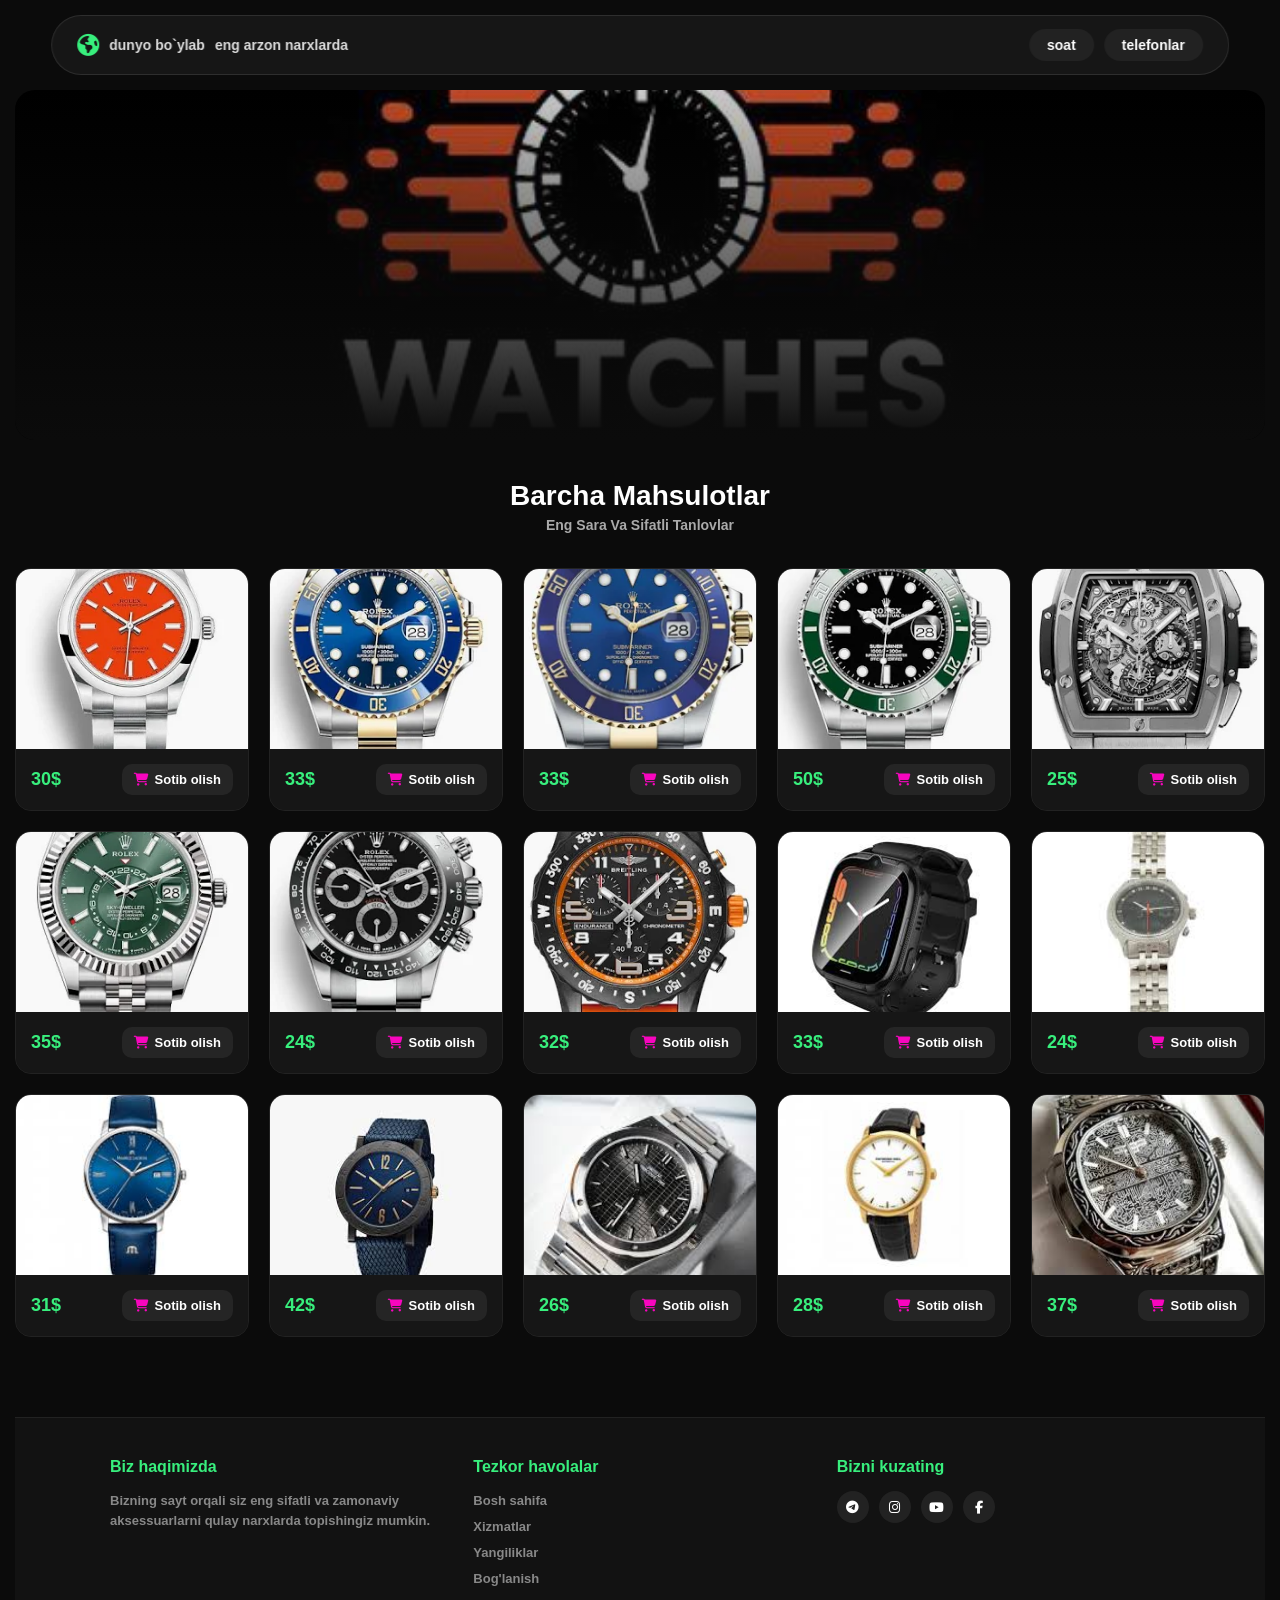
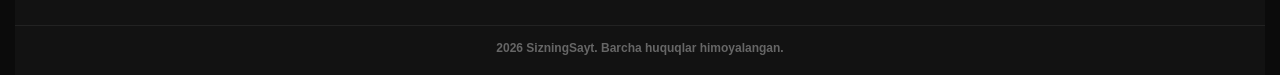
<file: index.html>
<!DOCTYPE html>
<html lang="uz">
<head>
    <meta charset="UTF-8">
    <meta name="viewport" content="width=device-width, initial-scale=1.0">
    <title>SOATLAR VA AKSESSUARLAR</title>
    <link rel="stylesheet" href="style.css">
    <link rel="stylesheet" href="https://cdnjs.cloudflare.com/ajax/libs/font-awesome/6.4.0/css/all.min.css">
</head>
<body>
    <div class="container">

        <header class="navbar">
            <div class="nav-brand">
                <i class="fa-solid fa-earth-americas brand-icon"></i>
                <span class="brand-text-1">dunyo bo`ylab</span>
                <span class="brand-text-2">eng arzon narxlarda</span>
            </div>
            <nav class="nav-links">
                <a href="./indx.html" class="nav-btn active">soat</a>
                <a href="./telefon.html" class="nav-btn">telefonlar</a>
            </nav>
        </header>

        <section class="hero-section">
            <div class="hero-slider-bg"></div>
        </section>

        <main class="shop-section">
            <div class="section-title">
                <h2>Barcha Mahsulotlar</h2>
                <p>Eng Sara Va Sifatli Tanlovlar</p>
            </div>

            <div class="products-grid">
                
                <div class="product-card">
                    <div class="product-img-box">
                        <img src="./rasmlar/shopping.webp" alt="Soat">
                    </div>
                    <div class="product-info">
                        <span class="product-price">30$</span>
                        <button class="buy-btn" onclick="openModal('modal-1')">
                            <i class="fa-solid fa-cart-shopping"></i> Sotib olish
                        </button>
                    </div>
                    <div id="modal-1" class="custom-modal">
                        <div class="modal-card">
                            <span class="close-btn" onclick="closeModal('modal-1')">&times;</span>
                            <img src="./rasmlar/shopping.webp" alt="Soat">
                            <p>Bu soatimizning rangi ajib rangda, remishogi qalin, chidamli va haqiqiy temirdan yasalgan.</p>
                        </div>
                    </div>
                </div>

                <div class="product-card">
                    <div class="product-img-box">
                        <img src="./rasmlar/Без названия (1).webp" alt="Soat">
                    </div>
                    <div class="product-info">
                        <span class="product-price">33$</span>
                        <button class="buy-btn" onclick="openModal('modal-2')">
                            <i class="fa-solid fa-cart-shopping"></i> Sotib olish
                        </button>
                    </div>
                    <div id="modal-2" class="custom-modal">
                        <div class="modal-card">
                            <span class="close-btn" onclick="closeModal('modal-2')">&times;</span>
                            <img src="./rasmlar/Без названия (1).webp" alt="Soat">
                            <p>Klassik dizaynga ega o'ta chidamli va zamonaviy qo'l soati.</p>
                        </div>
                    </div>
                </div>

                <div class="product-card">
                    <div class="product-img-box">
                        <img src="./rasmlar/Без названия (2).webp" alt="Soat">
                    </div>
                    <div class="product-info">
                        <span class="product-price">33$</span>
                        <button class="buy-btn" onclick="openModal('modal-3')">
                            <i class="fa-solid fa-cart-shopping"></i> Sotib olish
                        </button>
                    </div>
                    <div id="modal-3" class="custom-modal">
                        <div class="modal-card">
                            <span class="close-btn" onclick="closeModal('modal-3')">&times;</span>
                            <img src="./rasmlar/Без названия (2).webp" alt="Soat">
                            <p>Suv o'tkazmaydigan zamonaviy va yoshlarbop qo'l soati.</p>
                        </div>
                    </div>
                </div>

                <div class="product-card">
                    <div class="product-img-box">
                        <img src="./rasmlar/Без названия (3).webp" alt="Soat">
                    </div>
                    <div class="product-info">
                        <span class="product-price">50$</span>
                        <button class="buy-btn" onclick="openModal('modal-4')">
                            <i class="fa-solid fa-cart-shopping"></i> Sotib olish
                        </button>
                    </div>
                    <div id="modal-4" class="custom-modal">
                        <div class="modal-card">
                            <span class="close-btn" onclick="closeModal('modal-4')">&times;</span>
                            <img src="./rasmlar/Без названия (3).webp" alt="Soat">
                            <p>Premium sinfdagi eksklyuziv va ko'rkam dizaynli soat.</p>
                        </div>
                    </div>
                </div>

                <div class="product-card">
                    <div class="product-img-box">
                        <img src="./rasmlar/Без названия (4).webp" alt="Soat">
                    </div>
                    <div class="product-info">
                        <span class="product-price">25$</span>
                        <button class="buy-btn" onclick="openModal('modal-5')">
                            <i class="fa-solid fa-cart-shopping"></i> Sotib olish
                        </button>
                    </div>
                    <div id="modal-5" class="custom-modal">
                        <div class="modal-card">
                            <span class="close-btn" onclick="closeModal('modal-5')">&times;</span>
                            <img src="./rasmlar/Без названия (4).webp" alt="Soat">
                            <p>Sohibkorlar va kundalik foydalanish uchun qulay tanlov.</p>
                        </div>
                    </div>
                </div>

                <div class="product-card">
                    <div class="product-img-box">
                        <img src="./rasmlar/Без названия (5).webp" alt="Soat">
                    </div>
                    <div class="product-info">
                        <span class="product-price">35$</span>
                        <button class="buy-btn" onclick="openModal('modal-6')">
                            <i class="fa-solid fa-cart-shopping"></i> Sotib olish
                        </button>
                    </div>
                    <div id="modal-6" class="custom-modal">
                        <div class="modal-card">
                            <span class="close-btn" onclick="closeModal('modal-6')">&times;</span>
                            <img src="./rasmlar/Без названия (5).webp" alt="Soat">
                            <p>Yorqin va o'ziga xos uslubga ega sifatli aksessuar.</p>
                        </div>
                    </div>
                </div>

                <div class="product-card">
                    <div class="product-img-box">
                        <img src="./rasmlar/Без названия (6).webp" alt="Soat">
                    </div>
                    <div class="product-info">
                        <span class="product-price">24$</span>
                        <button class="buy-btn" onclick="openModal('modal-7')">
                            <i class="fa-solid fa-cart-shopping"></i> Sotib olish
                        </button>
                    </div>
                    <div id="modal-7" class="custom-modal">
                        <div class="modal-card">
                            <span class="close-btn" onclick="closeModal('modal-7')">&times;</span>
                            <img src="./rasmlar/Без названия (6).webp" alt="Soat">
                            <p>Yengil va qo'lda bilinmaydigan qulay va mustahkam dizayn.</p>
                        </div>
                    </div>
                </div>

                <div class="product-card">
                    <div class="product-img-box">
                        <img src="./rasmlar/Без названия.webp" alt="Soat">
                    </div>
                    <div class="product-info">
                        <span class="product-price">32$</span>
                        <button class="buy-btn" onclick="openModal('modal-8')">
                            <i class="fa-solid fa-cart-shopping"></i> Sotib olish
                        </button>
                    </div>
                    <div id="modal-8" class="custom-modal">
                        <div class="modal-card">
                            <span class="close-btn" onclick="closeModal('modal-8')">&times;</span>
                            <img src="./rasmlar/Без названия.webp" alt="Soat">
                            <p>Hamyonbop va sifatli materialdan ishlangan zamonaviy soat.</p>
                        </div>
                    </div>
                </div>

                <div class="product-card">
                    <div class="product-img-box">
                        <img src="./rasmlar/images (1).jpg" alt="Soat">
                    </div>
                    <div class="product-info">
                        <span class="product-price">33$</span>
                        <button class="buy-btn" onclick="openModal('modal-9')">
                            <i class="fa-solid fa-cart-shopping"></i> Sotib olish
                        </button>
                    </div>
                    <div id="modal-9" class="custom-modal">
                        <div class="modal-card">
                            <span class="close-btn" onclick="closeModal('modal-9')">&times;</span>
                            <img src="./rasmlar/images (1).jpg" alt="Soat">
                            <p>Klassik qora tusdagi ishonchli mexanik qo'l soati.</p>
                        </div>
                    </div>
                </div>

                <div class="product-card">
                    <div class="product-img-box">
                        <img src="./rasmlar/images (2).jpg" alt="Soat">
                    </div>
                    <div class="product-info">
                        <span class="product-price">24$</span>
                        <button class="buy-btn" onclick="openModal('modal-10')">
                            <i class="fa-solid fa-cart-shopping"></i> Sotib olish
                        </button>
                    </div>
                    <div id="modal-10" class="custom-modal">
                        <div class="modal-card">
                            <span class="close-btn" onclick="closeModal('modal-10')">&times;</span>
                            <img src="./rasmlar/images (2).jpg" alt="Soat">
                            <p>Sport uslubini xush ko'ruvchilar uchun maxsus tanlov.</p>
                        </div>
                    </div>
                </div>

                <div class="product-card">
                    <div class="product-img-box">
                        <img src="./rasmlar/images (3).jpg" alt="Soat">
                    </div>
                    <div class="product-info">
                        <span class="product-price">31$</span>
                        <button class="buy-btn" onclick="openModal('modal-11')">
                            <i class="fa-solid fa-cart-shopping"></i> Sotib olish
                        </button>
                    </div>
                    <div id="modal-11" class="custom-modal">
                        <div class="modal-card">
                            <span class="close-btn" onclick="closeModal('modal-11')">&times;</span>
                            <img src="./rasmlar/images (3).jpg" alt="Soat">
                            <p>Chiroyli va yorqin ko'rinishga ega kundalik soat.</p>
                        </div>
                    </div>
                </div>

                <div class="product-card">
                    <div class="product-img-box">
                        <img src="./rasmlar/images (4).jpg" alt="Soat">
                    </div>
                    <div class="product-info">
                        <span class="product-price">42$</span>
                        <button class="buy-btn" onclick="openModal('modal-12')">
                            <i class="fa-solid fa-cart-shopping"></i> Sotib olish
                        </button>
                    </div>
                    <div id="modal-12" class="custom-modal">
                        <div class="modal-card">
                            <span class="close-btn" onclick="closeModal('modal-12')">&times;</span>
                            <img src="./rasmlar/images (4).jpg" alt="Soat">
                            <p>Hashamatli dizayn va yuqori chidamlilik uyg'unligi.</p>
                        </div>
                    </div>
                </div>

                <div class="product-card">
                    <div class="product-img-box">
                        <img src="./rasmlar/images (5).jpg" alt="Soat">
                    </div>
                    <div class="product-info">
                        <span class="product-price">26$</span>
                        <button class="buy-btn" onclick="openModal('modal-13')">
                            <i class="fa-solid fa-cart-shopping"></i> Sotib olish
                        </button>
                    </div>
                    <div id="modal-13" class="custom-modal">
                        <div class="modal-card">
                            <span class="close-btn" onclick="closeModal('modal-13')">&times;</span>
                            <img src="./rasmlar/images (5).jpg" alt="Soat">
                            <p>Minimalistik uslubdagi oddiy va qulay qo'l soati.</p>
                        </div>
                    </div>
                </div>

                <div class="product-card">
                    <div class="product-img-box">
                        <img src="./rasmlar/images.jpg" alt="Soat">
                    </div>
                    <div class="product-info">
                        <span class="product-price">28$</span>
                        <button class="buy-btn" onclick="openModal('modal-14')">
                            <i class="fa-solid fa-cart-shopping"></i> Sotib olish
                        </button>
                    </div>
                    <div id="modal-14" class="custom-modal">
                        <div class="modal-card">
                            <span class="close-btn" onclick="closeModal('modal-14')">&times;</span>
                            <img src="./rasmlar/images.jpg" alt="Soat">
                            <p>Mustahkam korpus va uzoq xizmat qiluvchi mexanizm.</p>
                        </div>
                    </div>
                </div>

                <div class="product-card">
                    <div class="product-img-box">
                        <img src="./rasmlar/images (6).jpg" alt="Soat">
                    </div>
                    <div class="product-info">
                        <span class="product-price">37$</span>
                        <button class="buy-btn" onclick="openModal('modal-15')">
                            <i class="fa-solid fa-cart-shopping"></i> Sotib olish
                        </button>
                    </div>
                    <div id="modal-15" class="custom-modal">
                        <div class="modal-card">
                            <span class="close-btn" onclick="closeModal('modal-15')">&times;</span>
                            <img src="./rasmlar/images (6).jpg" alt="Soat">
                            <p>Eng so'nggi trenddagi betakror va zamonaviy soat.</p>
                        </div>
                    </div>
                </div>

            </div>
        </main>

        <footer class="site-footer">
            <div class="footer-container">
                <div class="footer-col">
                    <h3>Biz haqimizda</h3>
                    <p>Bizning sayt orqali siz eng sifatli va zamonaviy aksessuarlarni qulay narxlarda topishingiz mumkin.</p>
                </div>
                <div class="footer-col">
                    <h3>Tezkor havolalar</h3>
                    <ul>
                        <li><a href="#">Bosh sahifa</a></li>
                        <li><a href="#">Xizmatlar</a></li>
                        <li><a href="#">Yangiliklar</a></li>
                        <li><a href="#">Bog'lanish</a></li>
                    </ul>
                </div>
                <div class="footer-col">
                    <h3>Bizni kuzating</h3>
                    <div class="social-icons">
                        <a href="#"><i class="fab fa-telegram-plane"></i></a>
                        <a href="#"><i class="fab fa-instagram"></i></a>
                        <a href="#"><i class="fab fa-youtube"></i></a>
                        <a href="#"><i class="fab fa-facebook-f"></i></a>
                    </div>
                </div>
            </div>
            <div class="footer-bottom">
                <p> 2026 SizningSayt. Barcha huquqlar himoyalangan.</p>
            </div>
        </footer>

    </div>

</body>
</html>
</file>
<file: style.css>
* {
    margin: 0;
    padding: 0;
    box-sizing: border-box;
    font-family: 'Segoe UI', Tahoma, Geneva, Verdana, sans-serif;
    font-weight: 600;
}

body {
    background-color: #0b0b0b;
    color: #ffffff;
}

.container {
    max-width: 1400px;
    margin: 0 auto;
    padding: 0 15px;
}

.navbar {
    position: fixed;
    top: 15px;
    left: 50%;
    transform: translateX(-50%);
    width: 92%;
    max-width: 1300px;
    height: 60px;
    background: rgba(25, 25, 25, 0.85);
    backdrop-filter: blur(10px);
    border: 1px solid rgba(255, 255, 255, 0.1);
    display: flex;
    align-items: center;
    justify-content: space-between;
    padding: 0 25px;
    border-radius: 30px;
    z-index: 1000;
}

.nav-brand {
    display: flex;
    align-items: center;
    gap: 10px;
}

.brand-icon {
    font-size: 22px;
    color: #38ef7d;
}

.brand-text-1, .brand-text-2 {
    font-size: 14px;
    color: #ddd;
}

.nav-links {
    display: flex;
    gap: 10px;
}

.nav-btn {
    text-decoration: none;
    color: #fff;
    padding: 8px 18px;
    border-radius: 20px;
    font-size: 14px;
    background: rgba(255, 255, 255, 0.05);
    transition: all 0.3s ease;
}

.nav-btn:hover {
    background: #38ef7d;
    color: #000;
}

.hero-section {
    width: 100%;
    height: 350px;
    background: url('rasmlar/photo_2026-03-27_19-27-28.jpg') center/cover no-repeat;
    border-radius: 20px;
    margin-top: 90px;
    position: relative;
    overflow: hidden;
}

.hero-slider-bg {
    width: 100%;
    height: 100%;
    background: linear-gradient(to bottom, rgba(0,0,0,0.2), rgba(11,11,11,1));
}

.shop-section {
    padding: 40px 0;
}

.section-title {
    text-align: center;
    margin-bottom: 35px;
}

.section-title h2 {
    font-size: 28px;
    color: #fff;
    margin-bottom: 5px;
}

.section-title p {
    font-size: 14px;
    color: #aaa;
}

.products-grid {
    display: grid;
    grid-template-columns: repeat(auto-fill, minmax(220px, 1fr));
    gap: 20px;
}

.product-card {
    background: #161616;
    border: 1px solid #222;
    border-radius: 16px;
    overflow: hidden;
    transition: transform 0.3s ease, border-color 0.3s ease;
    display: flex;
    flex-direction: column;
    justify-content: space-between;
}

.product-card:hover {
    transform: translateY(-5px);
    border: 2px solid #38ef7d;
}

.product-img-box {
    width: 100%;
    height: 180px;
    overflow: hidden;
    background: #1e1e1e;
    display: flex;
    align-items: center;
    justify-content: center;
}

.product-img-box img {
    width: 100%;
    height: 100%;
    object-fit: cover;
    transition: transform 0.4s ease;
}

.product-card:hover .product-img-box img {
    transform: scale(1.05);
}

.product-info {
    padding: 15px;
    display: flex;
    align-items: center;
    justify-content: space-between;
    background: #161616;
}

.product-price {
    font-size: 18px;
    color: #38ef7d;
}

.buy-btn {
    background: #252525;
    color: #fff;
    border: none;
    padding: 8px 12px;
    border-radius: 10px;
    cursor: pointer;
    font-size: 13px;
    display: flex;
    align-items: center;
    gap: 6px;
    transition: background 0.3s ease;
}

.buy-btn i {
    color: #f706be;
}

.buy-btn:hover {
    background: #38ef7d;
    color: #000;
}

.custom-modal {
    display: none;
    position: fixed;
    z-index: 2000;
    left: 0;
    top: 0;
    width: 100%;
    height: 100%;
    background-color: rgba(0,0,0,0.7);
    align-items: center;
    justify-content: center;
}

.modal-card {
    background: #202020;
    padding: 25px;
    width: 320px;
    border-radius: 15px;
    position: relative;
    text-align: center;
    border: 1px solid #333;
}

.modal-card img {
    width: 120px;
    height: 120px;
    object-fit: cover;
    border-radius: 12px;
    margin-bottom: 15px;
}

.modal-card p {
    font-size: 14px;
    color: #ccc;
    line-height: 1.4;
}

.close-btn {
    position: absolute;
    top: 10px;
    right: 15px;
    font-size: 22px;
    color: #aaa;
    cursor: pointer;
}

.close-btn:hover {
    color: #fff;
}

.site-footer {
    background-color: #121212;
    padding: 40px 0 20px 0;
    border-top: 1px solid #222;
    margin-top: 40px;
}

.footer-container {
    max-width: 1100px;
    margin: 0 auto;
    display: grid;
    grid-template-columns: repeat(auto-fit, minmax(220px, 1fr));
    gap: 30px;
    padding: 0 20px;
}

.footer-col h3 {
    font-size: 16px;
    margin-bottom: 15px;
    color: #38ef7d;
}

.footer-col p {
    color: #888;
    font-size: 13px;
    line-height: 1.5;
}

.footer-col ul {
    list-style: none;
}

.footer-col ul li {
    margin-bottom: 8px;
}

.footer-col ul li a {
    color: #888;
    text-decoration: none;
    font-size: 13px;
    transition: color 0.3s ease;
}

.footer-col ul li a:hover {
    color: #38ef7d;
}

.social-icons {
    display: flex;
    gap: 10px;
    margin-top: 10px;
}

.social-icons a {
    width: 32px;
    height: 32px;
    background-color: #222;
    color: #fff;
    border-radius: 50%;
    display: flex;
    align-items: center;
    justify-content: center;
    text-decoration: none;
    font-size: 13px;
    transition: background 0.3s ease;
}

.social-icons a:hover {
    background-color: #38ef7d;
    color: #000;
}

.footer-bottom {
    text-align: center;
    margin-top: 30px;
    padding-top: 15px;
    border-top: 1px solid #222;
    color: #666;
    font-size: 12px;
}
</file>
